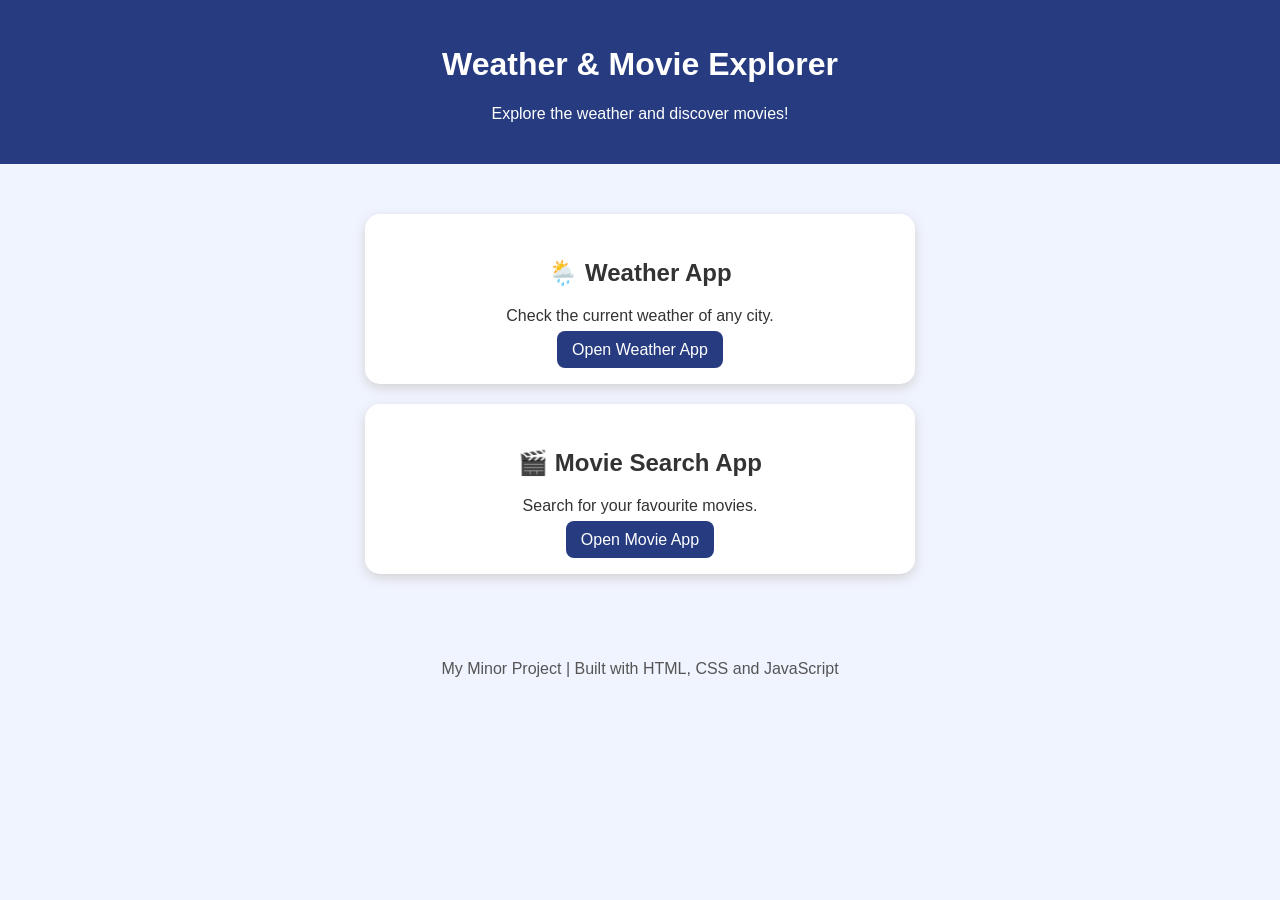
<file: index.html>
<!DOCTYPE html><html lang="en">
<head>
    <meta charset="UTF-8">
    <meta name="viewport" content="width=device-width, initial-scale=1.0"><title>Weather & Movie Explorer</title>

<link rel="stylesheet" href="style.css">

</head><body><header>
    <h1>Weather & Movie Explorer</h1>
    <p>Explore the weather and discover movies!</p>
</header>

<main>
    <section class="app-card">
        <h2>🌦️ Weather App</h2>
        <p>Check the current weather of any city.</p>
        <a href="weather.html">Open Weather App</a>
    </section>

    <section class="app-card">
        <h2>🎬 Movie Search App</h2>
        <p>Search for your favourite movies.</p>
        <a href="movie.html">Open Movie App</a>
    </section>
</main>

<footer>
    <p>My Minor Project | Built with HTML, CSS and JavaScript</p>
</footer>

</body>
</html>
</file>
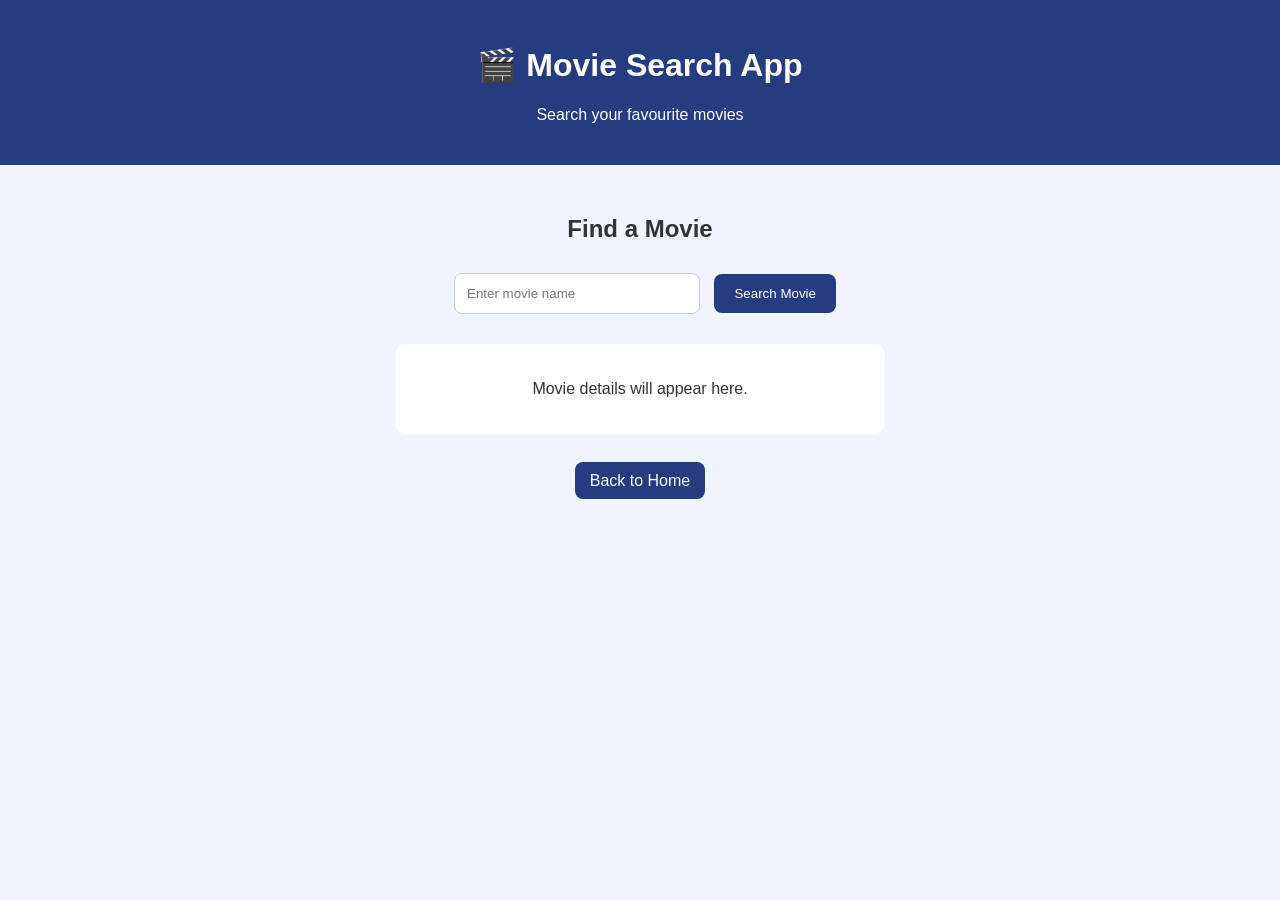
<file: movie.html>
<!DOCTYPE html><html lang="en"><head>
    <meta charset="UTF-8">
    <meta name="viewport" content="width=device-width, initial-scale=1.0"><title>Movie Search App</title>

<link rel="stylesheet" href="style.css">

</head><body><header>
    <h1>🎬 Movie Search App</h1>
    <p>Search your favourite movies</p>
</header>

<main>

    <h2>Find a Movie</h2>

    <input type="text" id="movieName" placeholder="Enter movie name">

    <button id="searchMovie">Search Movie</button>

    <div id="movieResult">
        <p>Movie details will appear here.</p>
    </div>

    <br>

    <a href="index.html">Back to Home</a>

</main>

<script src="movie.js"></script>

</body>
</html>
</file>
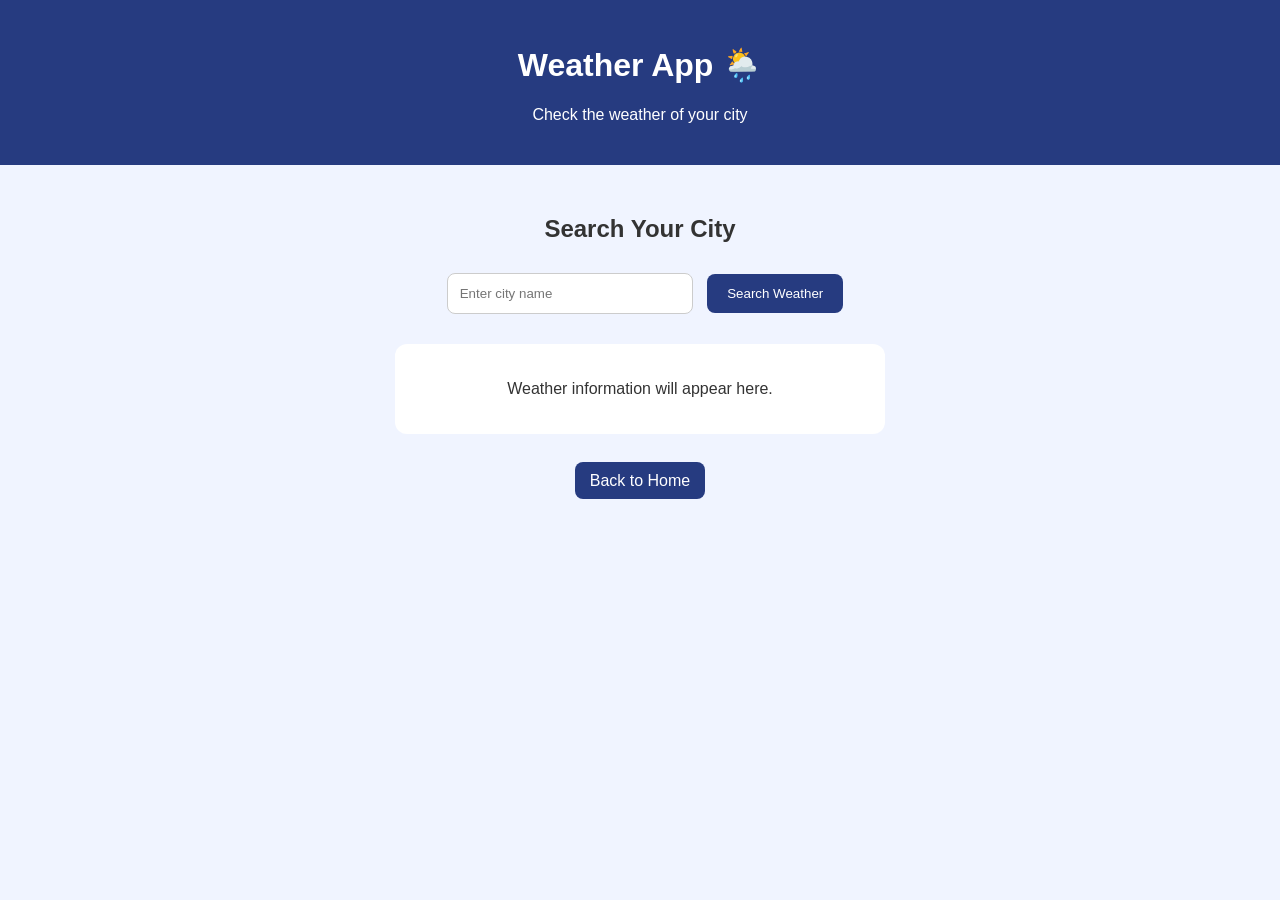
<file: weather.html>
<!DOCTYPE html><html lang="en">
<head>
    <meta charset="UTF-8">
    <meta name="viewport" content="width=device-width, initial-scale=1.0">
    <title>Weather App</title>
    <link rel="stylesheet" href="style.css">
</head><body><header>
    <h1>Weather App 🌦️</h1>
    <p>Check the weather of your city</p>
</header>

<main>
    <h2>Search Your City</h2>

    <input type="text" id="city" placeholder="Enter city name">

    <button id="searchBtn">Search Weather</button>

    <div id="weatherResult">
        <p>Weather information will appear here.</p>
    </div>

    <br>

    <a href="index.html">Back to Home</a>
</main>

<script src="api.js"></script>
<script src="weather.js"></script>

</body>
</html>
</file>
<file: style.css>
/* Basic Website Design */

body {
    font-family: Arial, sans-serif;
    background-color: #f0f4ff;
    margin: 0;
    color: #333;
}

/* Header Design */

header {
    background-color: #263b80;
    color: white;
    text-align: center;
    padding: 25px;
}

/* Main Section */

main {
    text-align: center;
    padding: 30px;
}

/* App Cards */

.app-card {
    background-color: white;
    margin: 20px auto;
    padding: 25px;
    max-width: 500px;
    border-radius: 15px;
    box-shadow: 0 4px 12px lightgray;
}

/* Input Box */

input {
    padding: 12px;
    width: 220px;
    border: 1px solid #ccc;
    border-radius: 8px;
    margin: 10px;
}

/* Buttons */

button {
    background-color: #263b80;
    color: white;
    padding: 12px 20px;
    border: none;
    border-radius: 8px;
    cursor: pointer;
}

button:hover {
    background-color: #4059ad;
}

/* Links */

a {
    background-color: #263b80;
    color: white;
    padding: 10px 15px;
    text-decoration: none;
    border-radius: 8px;
}

/* Movie Poster */

img {
    max-width: 200px;
    border-radius: 10px;
    margin: 10px;
}

/* Result Section */

#weatherResult,
#movieResult {
    background-color: white;
    padding: 20px;
    margin: 20px auto;
    max-width: 450px;
    border-radius: 12px;
}

/* Footer */

footer {
    text-align: center;
    padding: 20px;
    color: #555;
}
.weather-card {
    background-color: #e0f2ff;
    padding: 25px;
    margin: 20px auto;
    max-width: 400px;
    border-radius: 15px;
    box-shadow: 0 4px 10px lightgray;
}

.weather-card h1 {
    font-size: 35px;
    color: #263b80;
}

.weather-details {
    display: flex;
    justify-content: space-around;
    flex-wrap: wrap;
}
/* Mobile Responsive Design */

@media screen and (max-width: 600px) {

    main {
        padding: 10px;
    }

    .app-card {
        margin: 10px;
        padding: 15px;
    }

    input {
        width: 80%;
    }

    button {
        width: auto;
        margin: 8px;
    }

    .weather-card {
        margin: 10px;
    }

    .weather-card h1 {
        font-size: 28px;
    }

    #movieResult,
    #weatherResult {
        width: auto;
        margin: 10px;
    }
}
</file>
